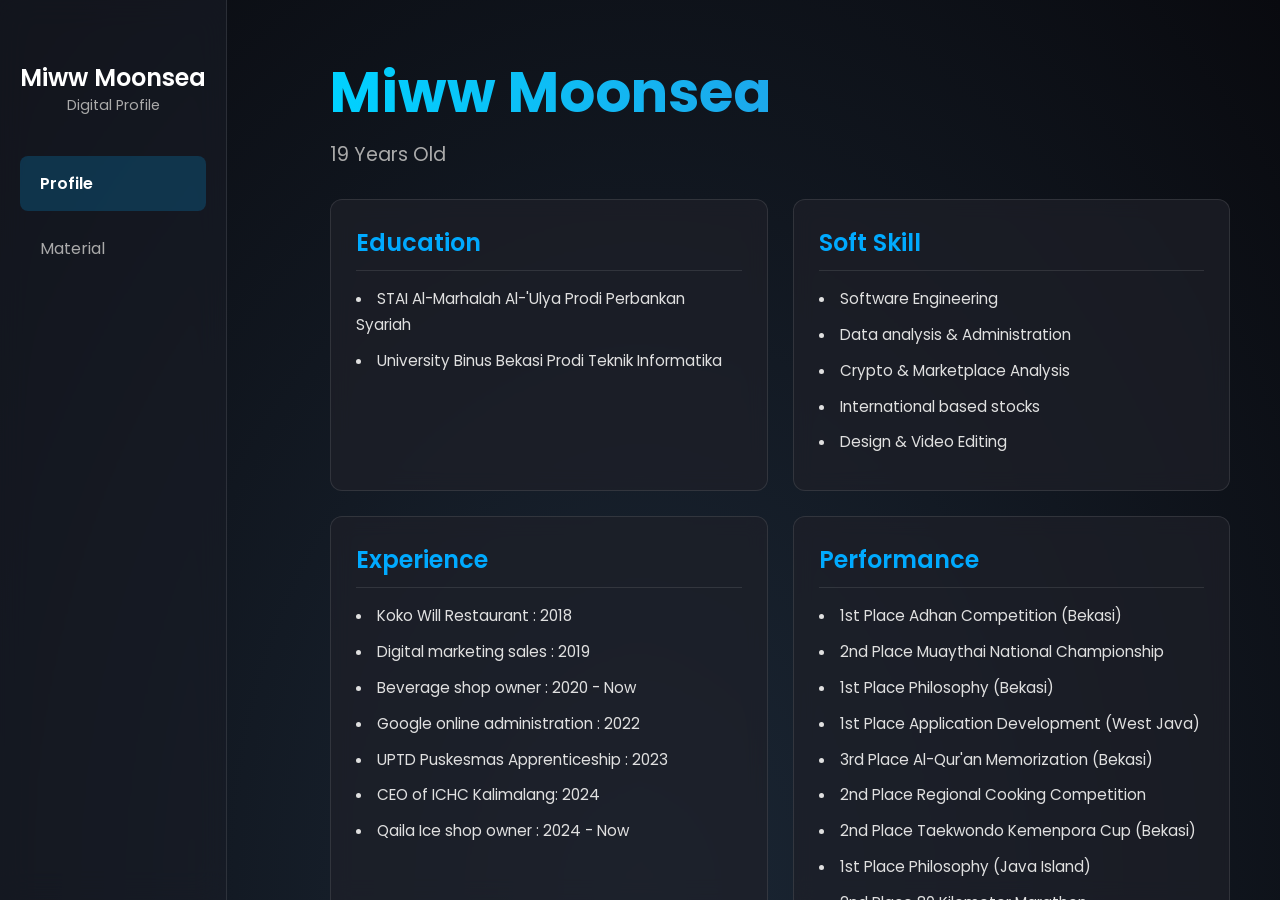
<file: chrome.html>
<!DOCTYPE html>
<html lang="id">
<head>
    <meta charset="UTF-8">
    <meta name="viewport" content="width=device-width, initial-scale=1.0">
    <title>Miww Moonsea - Digital Portfolio</title>
    
    <link rel="preconnect" href="https://fonts.googleapis.com">
    <link rel="preconnect" href="https://fonts.gstatic.com" crossorigin>
    <link href="https://fonts.googleapis.com/css2?family=Poppins:wght@300;400;600;700&display=swap" rel="stylesheet">

    <link rel="stylesheet" href="style.css">
</head>
<body>

    <nav class="sidebar">
        <div class="sidebar-header">
            <h2>Miww Moonsea</h2>
            <p>Digital Profile</p>
        </div>
        
        <ul class="nav-menu">
            <li>
                <button class="nav-button active" data-slide="slide1">
                    Profile
                </button>
            </li>
            <li>
                <button class="nav-button" data-slide="slide2">
                    Material
                </button>
            </li>
        </ul>
    </nav>

    <main class="content-wrapper">

        <section class="slide active" id="slide1">
            <div class="profile-header">
                <h1>Miww Moonsea</h1>
                <p>19 Years Old</p>
            </div>
            <div class="profile-grid">
                <div class="info-card">
                    <h2>Education</h2>
                    <ul>
                        <li>STAI Al-Marhalah Al-'Ulya Prodi Perbankan Syariah</li>
                        <li>University Binus Bekasi Prodi Teknik Informatika</li>
                    </ul>
                </div>
                <div class="info-card">
                    <h2>Soft Skill</h2>
                    <ul>
                        <li>Software Engineering</li>
                        <li>Data analysis & Administration</li>
                        <li>Crypto & Marketplace Analysis</li>
                        <li>International based stocks</li>
                        <li>Design & Video Editing</li>
                    </ul>
                </div>
                <div class="info-card">
                    <h2>Experience</h2>
                    <ul>
                        <li>Koko Will Restaurant : 2018</li>
                        <li>Digital marketing sales : 2019</li>
                        <li>Beverage shop owner : 2020 - Now</li>
                        <li>Google online administration : 2022</li>
                        <li>UPTD Puskesmas Apprenticeship : 2023</li>
                        <li>CEO of ICHC Kalimalang: 2024</li>
                        <li>Qaila Ice shop owner : 2024 - Now</li>
                    </ul>
                </div>
                <div class="info-card">
                    <h2>Performance</h2>
                    <ul>
                        <li>1st Place Adhan Competition (Bekasi)</li>
                        <li>2nd Place Muaythai National Championship</li>
                        <li>1st Place Philosophy (Bekasi)</li>
                        <li>1st Place Application Development (West Java)</li>
                        <li>3rd Place Al-Qur'an Memorization (Bekasi)</li>
                        <li>2nd Place Regional Cooking Competition</li>
                        <li>2nd Place Taekwondo Kemenpora Cup (Bekasi)</li>
                        <li>1st Place Philosophy (Java Island)</li>
                        <li>2nd Place 80 Kilometer Marathon</li>
                    </ul>
                </div>
            </div>
        </section>

        <section class="slide" id="slide2">
            <div class="concept-wrapper">
                <div class="concept-card">
                    <h2>Berfikir Kritis</h2>
                    <p class="subtitle">Menilai, menganalisis, dan mengevaluasi Informasi secara logis.</p>
                    <h3>Apa itu?</h3>
                    <p>Sederhananya, berpikir kritis adalah cara berpikir yang "tidak langsung percaya". Anda tidak menelan informasi bulat-bulat.</p>
                    <h3>Contoh:</h3>
                    <blockquote>Saat Anda mendapat pesan berantai di WhatsApp tentang obat ajaib, Anda tidak langsung menyebarkannya. Anda berpikir kritis: "Apa ini ada bukti ilmiahnya? Apakah sumbernya terpercaya?"</blockquote>
                </div>
                <div class="concept-card">
                    <h2>Berpikir Kreatif</h2>
                    <p class="subtitle">Menghasilkan ide baru, imajinatif, dan inovatif.</p>
                    <h3>Apa itu?</h3>
                    <p>Ini adalah kemampuan untuk menciptakan ide-ide baru atau "berpikir di luar kotak" (thinking outside the box).</p>
                    <h3>Contoh:</h3>
                    <blockquote>Masalahnya adalah "banyak sampah plastik". Pikiran kreatif akan mencari solusi baru: "Bagaimana kalau plastiknya kita ubah jadi bahan bakar? Atau kita buat jadi tas kerajinan yang bisa dijual?"</blockquote>
                </div>
                <div class="concept-card">
                    <h2>Berpikir Analitis</h2>
                    <p class="subtitle">Memecah persoalan besar menjadi bagian-bagian kecil.</p>
                    <h3>Apa itu?</h3>
                    <p>Bayangkan Anda diberi sebuah mesin yang rusak. Anda membongkarnya satu per satu—melihat bautnya, kabelnya, mesinnya—untuk mencari tahu tepatnya di bagian mana letak kerusakannya.</p>
                    <h3>Contoh Sederhana:</h3>
                    <blockquote>
                        <p><strong>Masalah Besar:</strong> "Kamar saya berantakan."</p>
                        <p><strong>Berpikir Analitis:</strong> Anda memecah masalah menjadi: 1. Apa saja yang berantakan? 2. Di mana letaknya? 3. Bagaimana solusinya per item?</p>
                    </blockquote>
                </div>
                <div class="concept-card">
                    <h2>Berpikir Logis</h2>
                    <p class="subtitle">Menggunakan aturan sebab-akibat dan penalaran rasional.</p>
                    <h3>Apa itu?</h3>
                    <p>Ini adalah cara berpikir yang sangat teratur dan runut. Seperti menyusun puzzle, setiap kepingan harus pas di tempatnya.</p>
                    <h3>Contoh Sederhana:</h3>
                    <blockquote>
                        <p><strong>Fakta 1:</strong> Hari ini hujan deras.<br><strong>Fakta 2:</strong> Jalanan selalu banjir kalau hujan deras.</p>
                        <p><strong>Kesimpulan Logis:</strong> Maka, jalanan hari ini pasti banjir.</p>
                    </blockquote>
                </div>
            </div>
        </section>
    </main>

    <script src="script.js"></script>
</body>
</html>
</file>
<file: style.css>
/* CSS Reset & Pengaturan Dasar */
* {
    margin: 0;
    padding: 0;
    box-sizing: border-box;
}

html {
    scroll-behavior: smooth;
}

body {
    font-family: 'Poppins', sans-serif;
    background: radial-gradient(ellipse at bottom, #1b2735 0%, #090a0f 100%);
    color: #e0e0e0;
    display: flex;
    width: 100vw;
    height: 100vh;
    overflow: hidden; /* Mencegah scroll di body */
}

/* --- Definisi Animasi --- */
@keyframes slideInFromLeft {
    from { transform: translateX(-100%); }
    to { transform: translateX(0); }
}

@keyframes fadeInUp {
    from { opacity: 0; transform: translateY(30px); }
    to { opacity: 1; transform: translateY(0); }
}

/* --- Sidebar Navigasi --- */
.sidebar {
    flex-basis: 280px; /* Lebar sidebar */
    flex-shrink: 0;
    height: 100vh;
    position: fixed;
    top: 0;
    left: 0;
    background: rgba(25, 29, 39, 0.6);
    backdrop-filter: blur(15px);
    border-right: 1px solid rgba(255, 255, 255, 0.1);
    padding: 40px 20px;
    display: flex;
    flex-direction: column;
    align-items: center;
    z-index: 10;
    animation: slideInFromLeft 0.8s cubic-bezier(0.25, 1, 0.5, 1);
}

.sidebar-header {
    text-align: center;
    margin-bottom: 40px;
    margin-top: 20px;
}

.sidebar-header h2 {
    font-size: 1.5rem;
    font-weight: 600;
    color: #fff;
}
.sidebar-header p {
    font-size: 0.9rem;
    color: #aaa;
}

.nav-menu {
    width: 100%;
    list-style: none;
}
.nav-menu li {
    margin-bottom: 10px;
}
.nav-button {
    font-family: 'Poppins', sans-serif;
    font-size: 1rem;
    font-weight: 400;
    color: #aaa;
    background: transparent;
    border: none;
    padding: 15px 20px;
    width: 100%;
    text-align: left;
    border-radius: 8px;
    cursor: pointer;
    transition: all 0.3s ease;
}

.nav-button:hover {
    background: rgba(255, 255, 255, 0.05);
    color: #fff;
}

.nav-button.active {
    background: rgba(0, 170, 255, 0.2);
    color: #fff;
    font-weight: 600;
}

/* --- Konten Utama --- */
.content-wrapper {
    flex-grow: 1;
    height: 100vh;
    overflow-y: auto; /* Izinkan scroll HANYA di area konten */
    position: relative;
    margin-left: 280px; /* Sesuaikan dengan lebar sidebar */
}

/* --- Pengaturan Slide --- */
.slide {
    padding: 50px;
    width: 100%;
    display: none; /* Sembunyikan semua secara default */
}

.slide.active {
    display: block; /* Tampilkan hanya yang aktif */
    animation: fadeInUp 0.5s ease-out forwards;
}

/* --- Style Slide 1 (Profil) --- */
.profile-header {
    margin-bottom: 30px;
}
.profile-header h1 {
    font-size: 3.5rem;
    font-weight: 700;
    background: linear-gradient(90deg, #00d2ff, #3a7bd5);
    -webkit-background-clip: text;
    -webkit-text-fill-color: transparent;
    margin-bottom: 5px;
}
.profile-header p {
    font-size: 1.2rem;
    color: #aaa;
}

.profile-grid {
    display: grid;
    grid-template-columns: repeat(auto-fit, minmax(340px, 1fr));
    gap: 25px;
}

.info-card {
    background: rgba(30, 32, 41, 0.7);
    backdrop-filter: blur(10px);
    border: 1px solid rgba(255, 255, 255, 0.1);
    padding: 25px;
    border-radius: 12px;
    transition: transform 0.3s ease;
    opacity: 0;
    animation: fadeInUp 0.6s ease-out forwards;
}

.info-card:hover {
    transform: translateY(-8px);
}

/* Jeda animasi untuk setiap kartu */
.slide.active .info-card:nth-child(1) { animation-delay: 0.2s; }
.slide.active .info-card:nth-child(2) { animation-delay: 0.3s; }
.slide.active .info-card:nth-child(3) { animation-delay: 0.4s; }
.slide.active .info-card:nth-child(4) { animation-delay: 0.5s; }

.info-card h2 {
    font-size: 1.5rem;
    font-weight: 600;
    color: #00aaff;
    margin-bottom: 15px;
    padding-bottom: 10px;
    border-bottom: 1px solid rgba(255, 255, 255, 0.1);
}
.info-card ul {
    list-style-position: inside;
}
.info-card li {
    font-size: 0.95rem;
    line-height: 1.7;
    margin-bottom: 10px;
}

/* --- Style Slide 2 (Konsep) --- */
.concept-wrapper {
    max-width: 900px;
    margin: 0 auto;
    display: flex;
    flex-direction: column;
    gap: 30px;
    padding-bottom: 50px;
}

.concept-card {
    background: rgba(30, 32, 41, 0.7);
    backdrop-filter: blur(10px);
    border: 1px solid rgba(255, 255, 255, 0.1);
    padding: 30px;
    border-radius: 12px;
    transition: transform 0.3s ease;
    opacity: 0;
    animation: fadeInUp 0.6s ease-out forwards;
}

.concept-card:hover {
    transform: translateY(-8px);
}

/* Jeda animasi untuk kartu konsep */
.slide.active .concept-card:nth-child(1) { animation-delay: 0.2s; }
.slide.active .concept-card:nth-child(2) { animation-delay: 0.4s; }
.slide.active .concept-card:nth-child(3) { animation-delay: 0.6s; }
.slide.active .concept-card:nth-child(4) { animation-delay: 0.8s; }


.concept-card h2 {
    font-size: 2.2rem;
    font-weight: 700;
    color: #fff;
    margin-bottom: 5px;
}
.concept-card .subtitle {
    font-size: 1.1rem;
    font-weight: 300;
    color: #aaa;
    margin-bottom: 25px;
    font-style: italic;
}
.concept-card h3 {
    font-size: 1.3rem;
    font-weight: 600;
    color: #00aaff;
    margin-top: 25px;
    margin-bottom: 10px;
}
.concept-card p, .concept-card li {
    font-size: 1rem;
    line-height: 1.8;
    color: #ccc;
}
.concept-card blockquote {
    border-left: 4px solid #00aaff;
    padding: 15px 20px;
    margin-top: 20px;
    background: rgba(0, 170, 255, 0.05);
    border-radius: 0 8px 8px 0;
    font-style: italic;
}
.concept-card blockquote p {
    margin-bottom: 10px;
}

/* --- Pengaturan Responsif untuk HP --- */
@media (max-width: 768px) {
    body {
        flex-direction: column;
        height: auto;
        overflow: auto;
    }
    .sidebar {
        position: relative;
        width: 100%;
        height: auto;
    }
    .content-wrapper {
        margin-left: 0;
        height: auto;
        overflow-y: visible;
    }
    .slide {
        padding: 30px 20px;
    }
    .profile-header h1 {
        font-size: 2.5rem;
    }
    .profile-grid {
        grid-template-columns: 1fr;
    }
}
</file>
